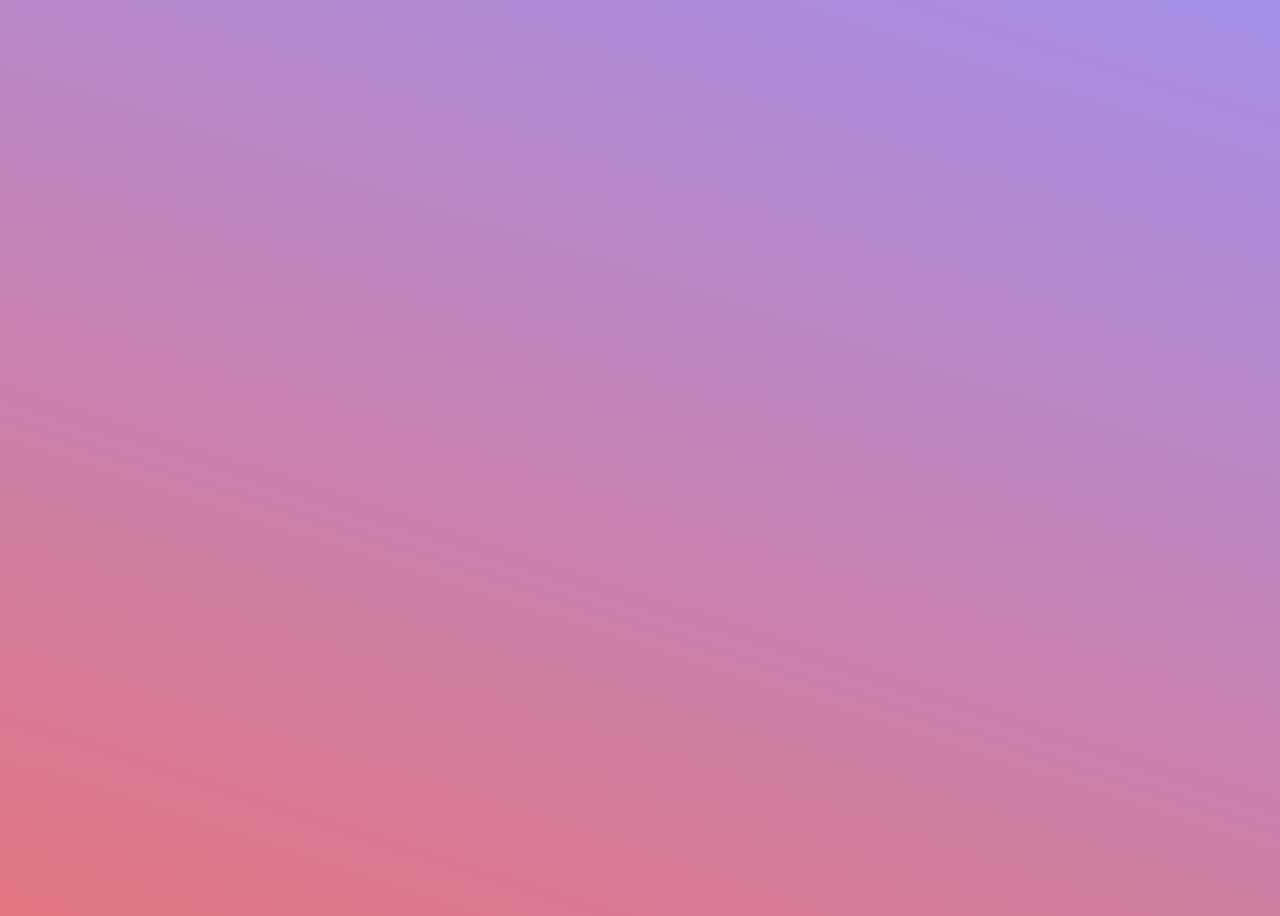
<file: ButterflyShareButton/index.html>
<!DOCTYPE html>
<html lang="en">
<head>
    <meta charset="UTF-8">
    <meta name="viewport" content="width=device-width, initial-scale=1.0">
    <title>Butterfly Share Button</title>
    <link rel="stylesheet" href="style.CSS">
    <link rel="stylesheet" href="https://cdnjs.cloudflare.com/ajax/libs/font-awesome/6.5.2/css/all.min.css" integrity="sha512-SnH5WK+bZxgPHs44uWIX+LLJAJ9/2PkPKZ5QiAj6Ta86w+fsb2TkcmfRyVX3pBnMFcV7oQPJkl9QevSCWr3W6A==" crossorigin="anonymous" referrerpolicy="no-referrer">
</head>
<body>
    <div class="hexagon-wrapper">
        <div class="hexagon">
          <i class="fab fa-facebook"></i>
        </div>
        <div class="hexagon">
            <i class="fab fa-twitter"></i>
        </div>
        <div class="hexagon">
            <i class="fab fa-instagram"></i>
        </div>
        <div class="hexagon">
            <i class="fa-brands fa-youtube"></i>
        </div>
        <div class="hexagon">
            <i class="fa-brands fa-linkedin"></i>
        </div>
        <div class="hexagon">
            <i class="fa-brands fa-github"></i>
        </div>
    </div>
</body>
</html>
</file>
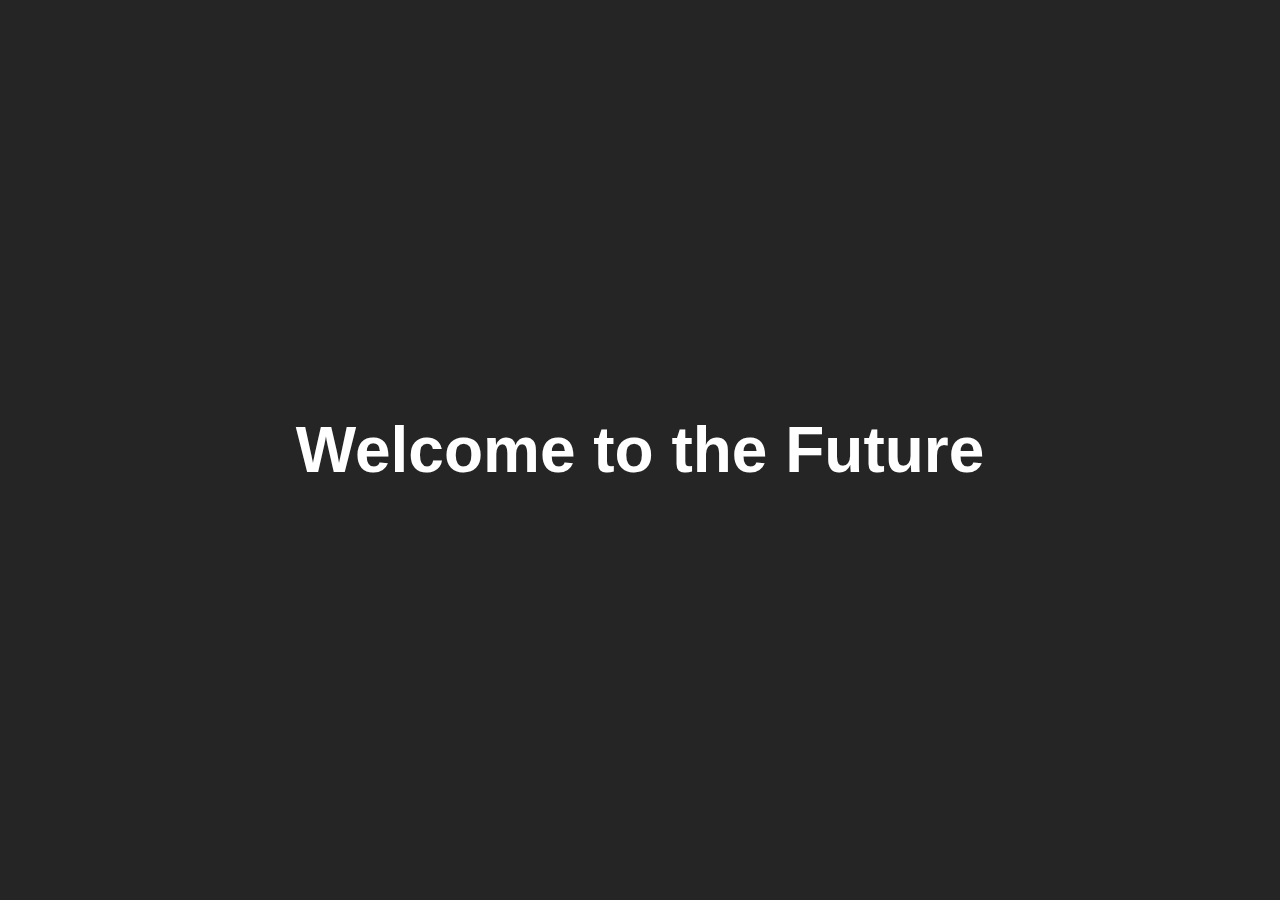
<file: AnimatedText/animate.html>
<!DOCTYPE html>
<html lang="en">
<head>
    <meta charset="UTF-8">
    <meta name="viewport" content="width=device-width, initial-scale=1.0">
    <title>Animated Text</title>
    <link rel="stylesheet" href="animate.CSS">
</head>
<body>
    <div class="container">
        <h1 class="animated-text">Welcome to the Future</h1>
    </div>
</body>
</html>
</file>
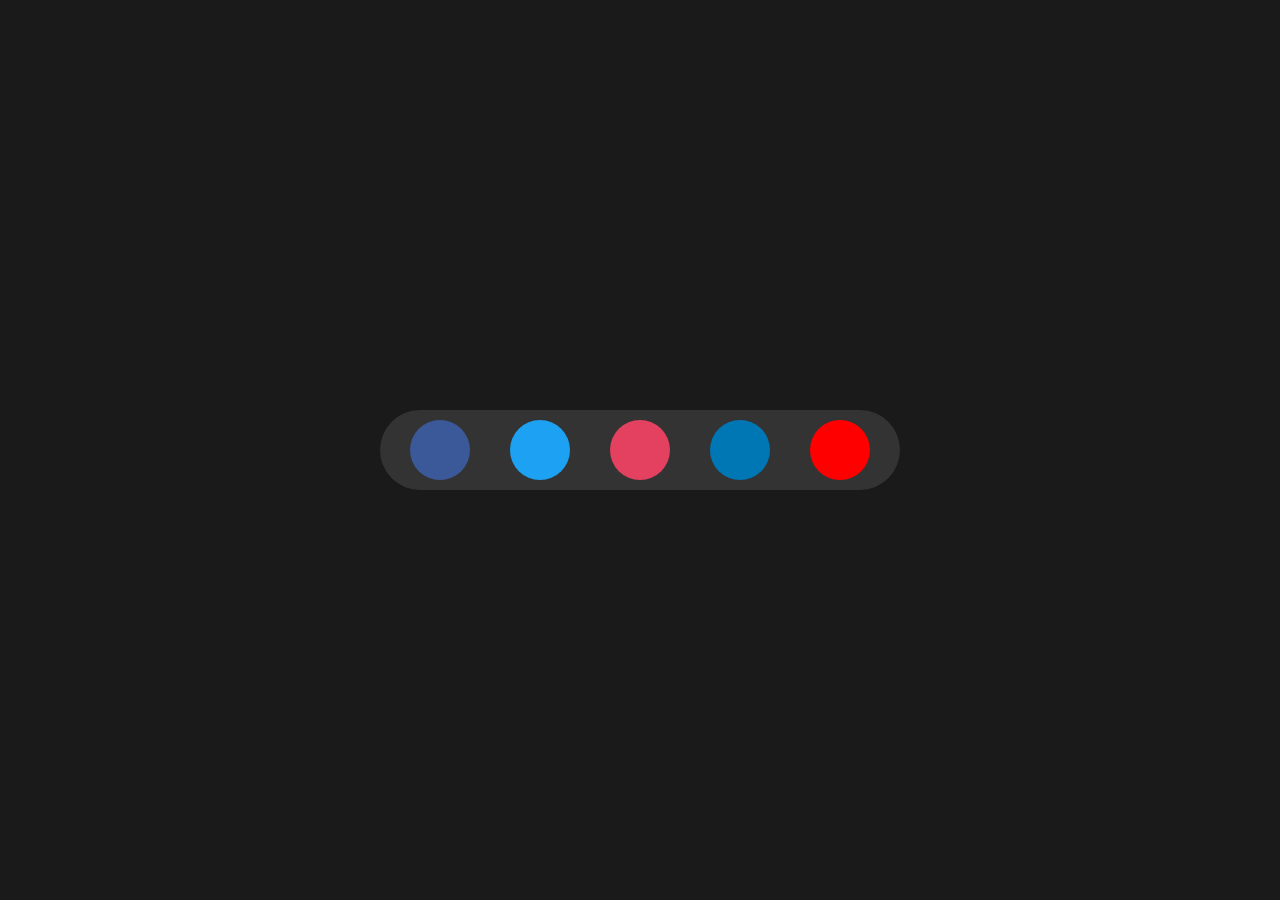
<file: FancySocialMediaIcons/icons.html>
<!DOCTYPE html>
<html lang="en">
<head>
    <meta charset="UTF-8">
    <meta name="viewport" content="width=device-width, initial-scale=1.0">
    <title>Fancy Social Media Icons</title>
    <link rel="stylesheet" href="https://cdnjs.cloudflare.com/ajax/libs/font-awesome/6.5.2/css/all.min.css" integrity="sha512-SnH5WK+bZxgPHs44uWIX+LLJAJ9/2PkPKZ5QiAj6Ta86w+fsb2TkcmfRyVX3pBnMFcV7oQPJkl9QevSCWr3W6A==" crossorigin="anonymous" referrerpolicy="no-referrer">
    <link rel="stylesheet" href="icons.CSS">
</head>
<body>
    <div class="social-icons">
        <a href="https://www.facebook.com/" target="_main" class="icon facebook" data-name="Facebook"><i class="fab fa-facebook-f"></i></a>
        <a href="https://twitter.com/?lang=en" target="_main" class="icon twitter" data-name="Twitter"><i class="fab fa-twitter"></i></a>
        <a href="https://www.instagram.com/" target="_main" class="icon instagram" data-name="Instagram"><i class="fab fa-instagram"></i></a>
        <a href="https://in.linkedin.com/" target="_main" class="icon linkedin" data-name="LinkedIn"><i class="fab fa-linkedin-in"></i></a>
        <a href="https://www.youtube.com/" target="_main" class="icon youtube" data-name="YouTube"><i class="fab fa-youtube"></i></a>
    </div>
</body>
</html>
</file>
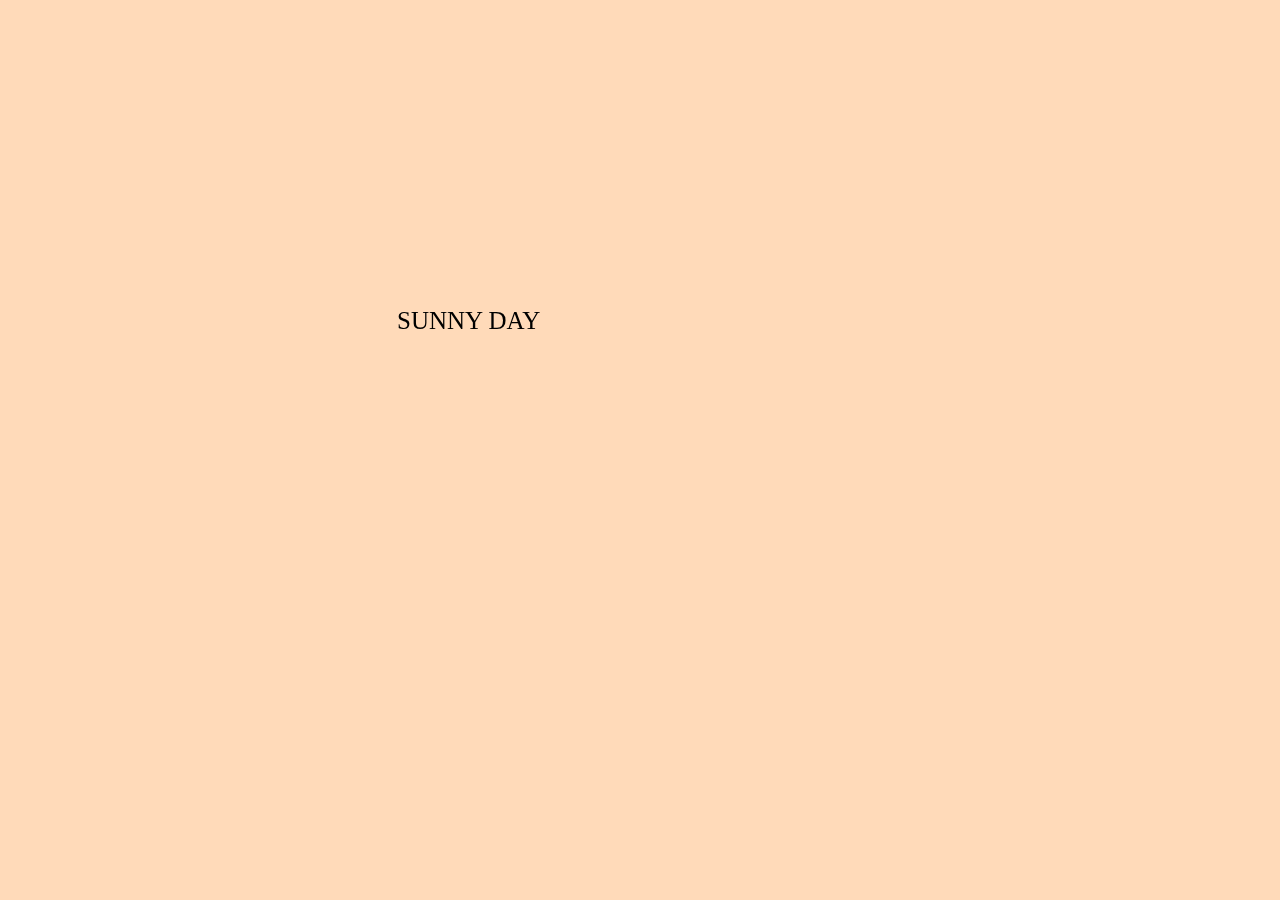
<file: FlipCard/flip.html>
<!DOCTYPE html>
<html lang="en">
<head>
    <meta charset="UTF-8">
    <meta name="viewport" content="width=device-width, initial-scale=1.0">
    <title>Flip Card Effect</title>
    <link rel="stylesheet" href="flip.CSS">
</head>
<body>
    <div class="card">
        <div class="card-inner">
            <div class="card-front">
                <p>SUNNY DAY</p>
            </div>
            <div class="card-back">
                <p>RAINY DAY</p>
            </div>
        </div>
    </div>
</body>
</html>
</file>
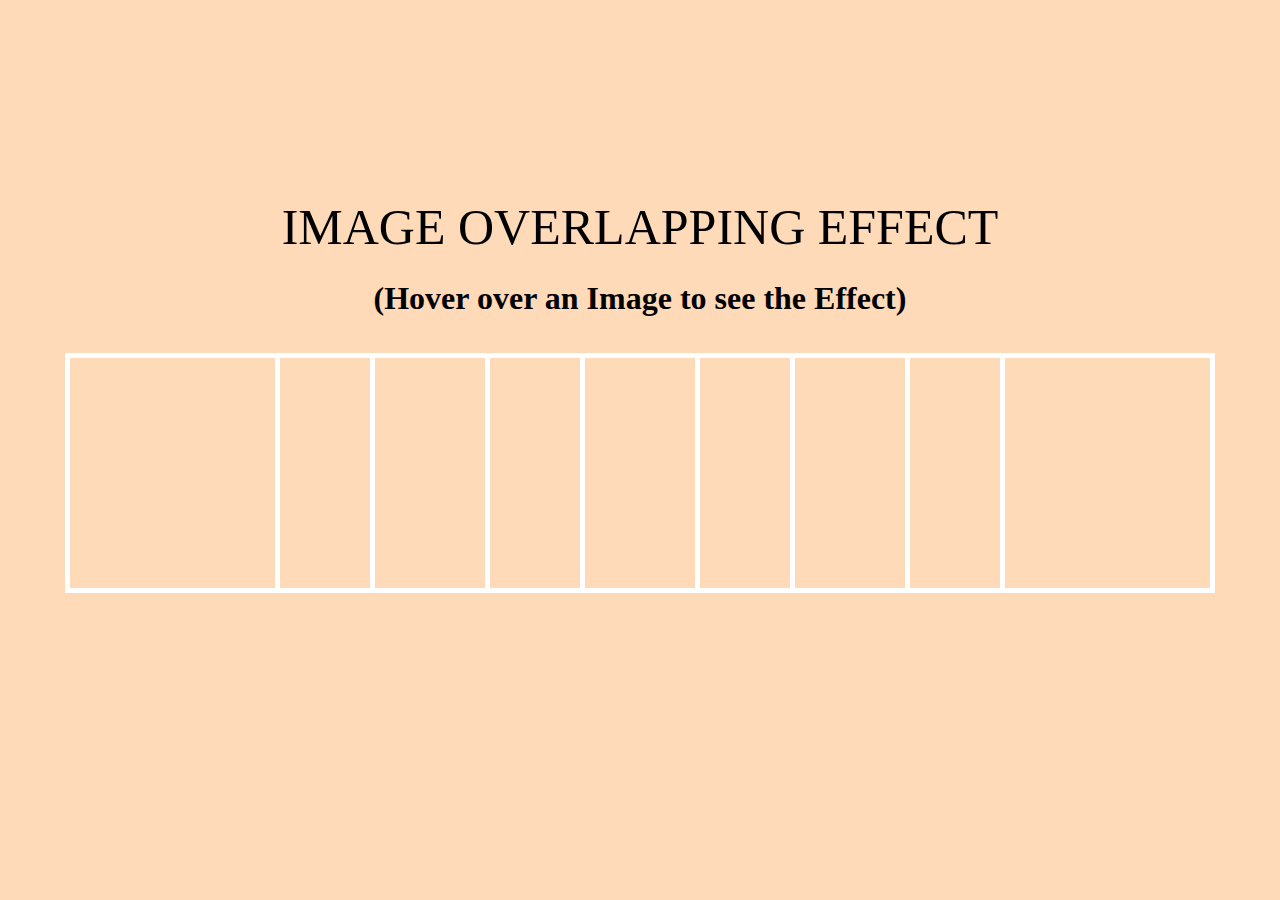
<file: ImageOverLapping/image.html>
<!DOCTYPE html>
<html lang="en">
<head>
    <meta charset="UTF-8">
    <meta name="viewport" content="width=device-width, initial-scale=1.0">
    <title>Image Over Lapping Effect</title>
    <link rel="stylesheet" href="image.CSS">
</head>
<body>
    <p>IMAGE  OVERLAPPING  EFFECT</p>
    <h1>(Hover over an Image to see the Effect)</h1>
    <div class="gallery">
        <div class="image img1"></div>
        <div class="image img2"></div>
        <div class="image img3"></div>
        <div class="image img4"></div>
        <div class="image img5"></div>
    </div>
</body>
</html>
</file>
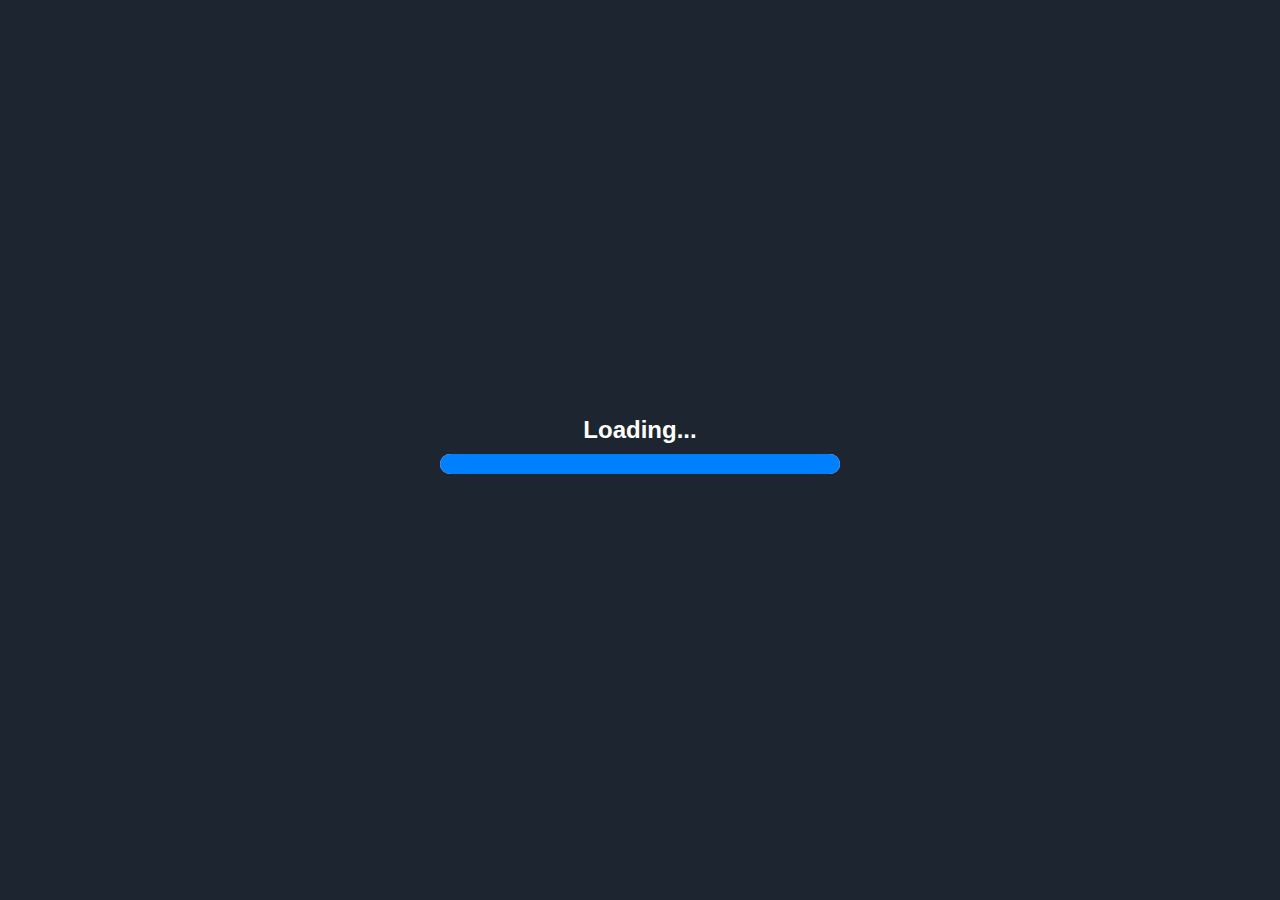
<file: LoadingProgressBar/load.html>
<!DOCTYPE html>
<html lang="en">
<head>
    <meta charset="UTF-8">
    <meta name="viewport" content="width=device-width, initial-scale=1.0">
    <title>Loading Progress Bar</title>
    <link rel="stylesheet" href="load.CSS">
</head>
<body>
    <div class="container">
        <h2>Loading...</h2>
        <div class="progress-bar">
            <div class="progress"></div>
        </div>
    </div>
</body>
</html>
</file>
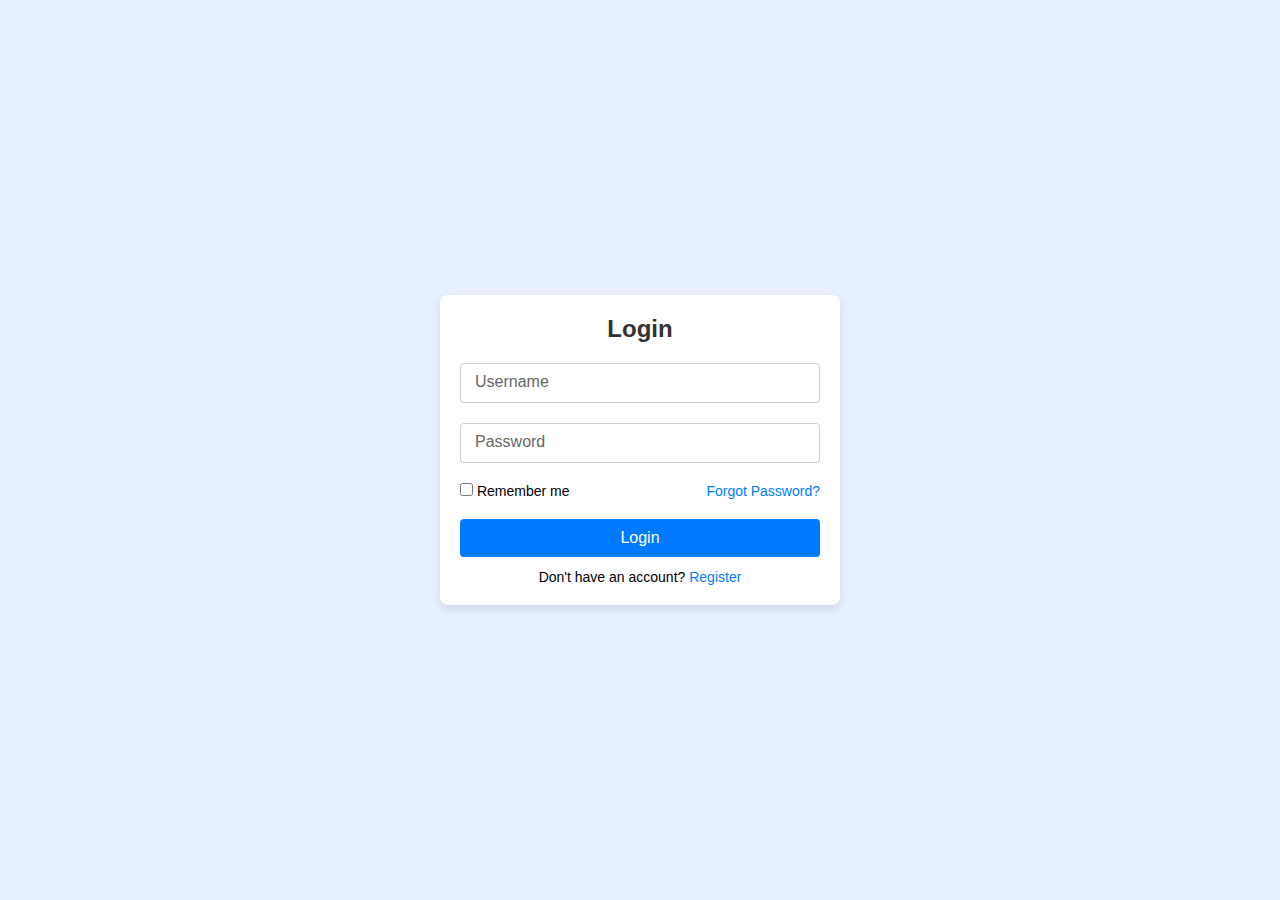
<file: ModernLoginPage/MLP.html>
<!DOCTYPE html>
<html lang="en">
<head>
    <meta charset="UTF-8">
    <meta name="viewport" content="width=device-width, initial-scale=1.0">
    <title>Modern Login Page</title>
    <link rel="stylesheet" href="MLP.CSS">
    <link rel="stylesheet" href="https://cdnjs.cloudflare.com/ajax/libs/font-awesome/6.5.2/css/all.min.css" integrity="sha512-SnH5WK+bZxgPHs44uWIX+LLJAJ9/2PkPKZ5QiAj6Ta86w+fsb2TkcmfRyVX3pBnMFcV7oQPJkl9QevSCWr3W6A==" crossorigin="anonymous" referrerpolicy="no-referrer">
</head>
<body>
    <div class="container">
        <div class="login-box">
            <h2>Login</h2>
            <form>
                <div class="user-box">
                    <input type="text" name="username" required="">
                    <label>Username</label>
                    <i class="fas fa-user icon"></i>
                </div>
                <div class="user-box">
                    <input type="password" name="password" required="">
                    <label>Password</label>
                    <i class="fas fa-lock icon"></i>
                </div>
                <div class="remember-forgot">
                    <label><input type="checkbox"> Remember me</label>
                    <a href="#">Forgot Password?</a>
                </div>
                <button type="submit">Login</button>
                <div class="register">
                    Don't have an account? <a href="#">Register</a>
                </div>
            </form>
        </div>
    </div>
</body>
</html>
</file>
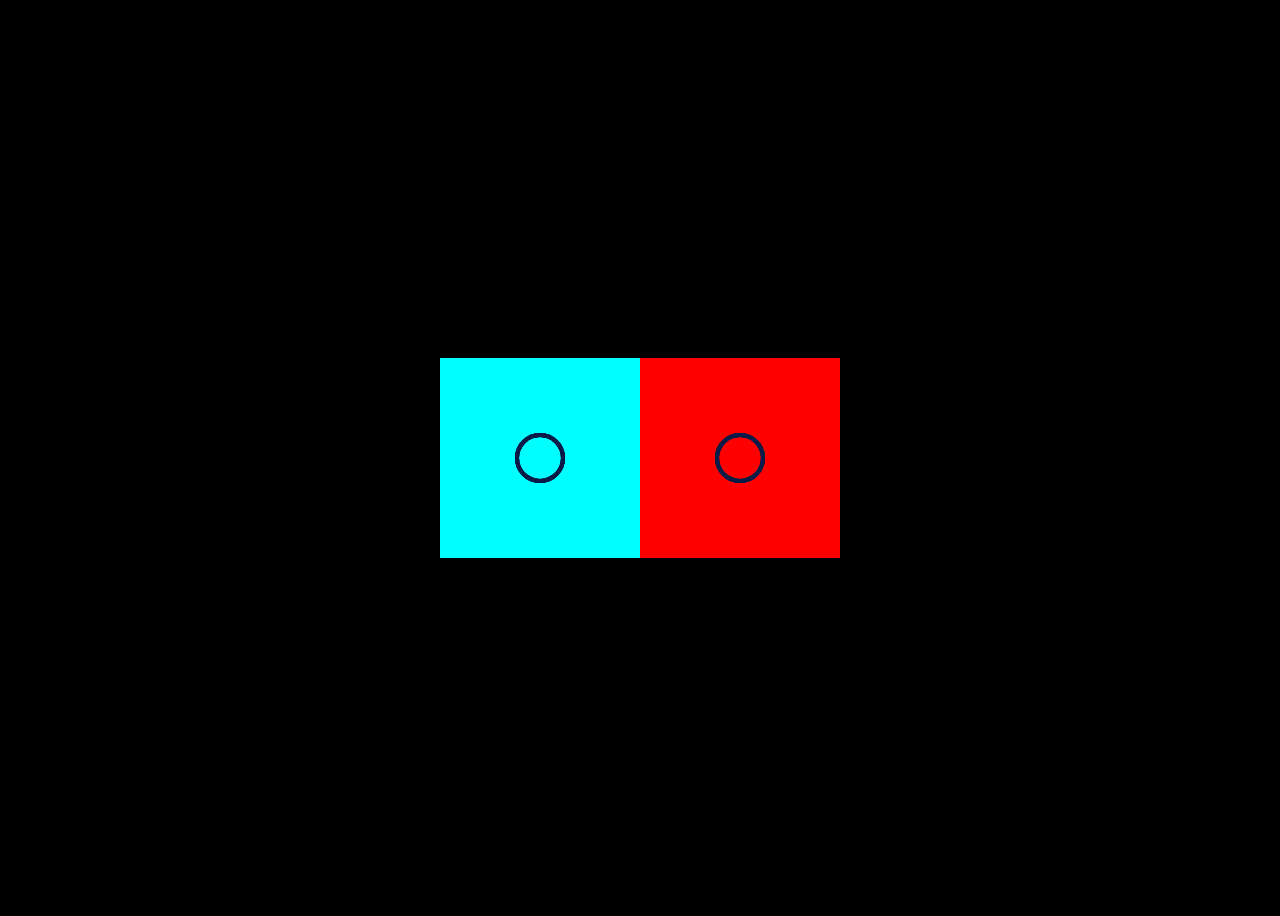
<file: RingLoader/RL.html>
<!DOCTYPE html>
<html lang="en">
<head>
    <meta charset="UTF-8">
    <meta name="viewport" content="width=device-width, initial-scale=1.0">
    <title>Ring Loader</title>
    <link rel="stylesheet" href="RL.CSS">
</head>
<body>
    <div class="container1">
        <div class="loader1">
            <span></span>
            <span></span>
            <span></span>
            <span></span>
        </div>
    </div>
    <div class="container2">
        <div class="loader2">
            <span></span>
            <span></span>
            <span></span>
            <span></span>
        </div>
    </div>
</body>
</html>
</file>
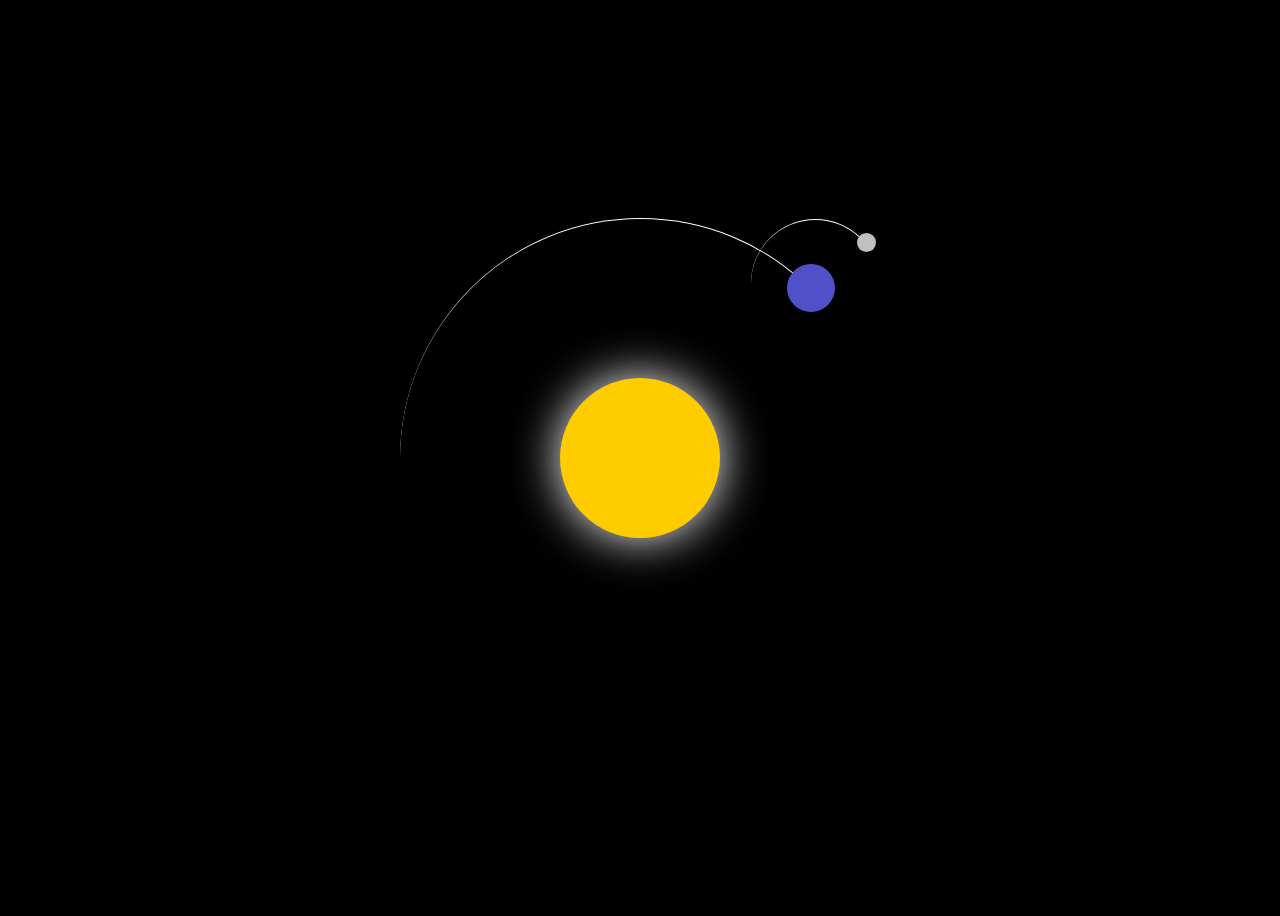
<file: SolarSystem/SS.html>
<!DOCTYPE html>
<html lang="en">
<head>
    <meta charset="UTF-8">
    <meta name="viewport" content="width=device-width, initial-scale=1.0">
    <title>Solar System</title>
    <link rel="stylesheet" href="SS.CSS">
</head>
<body>
    <div class="container">
        <div class="sun"></div>
        <div class="earth">
            <div class="moon"></div>
        </div>
    </div>
</body>
</html>
</file>
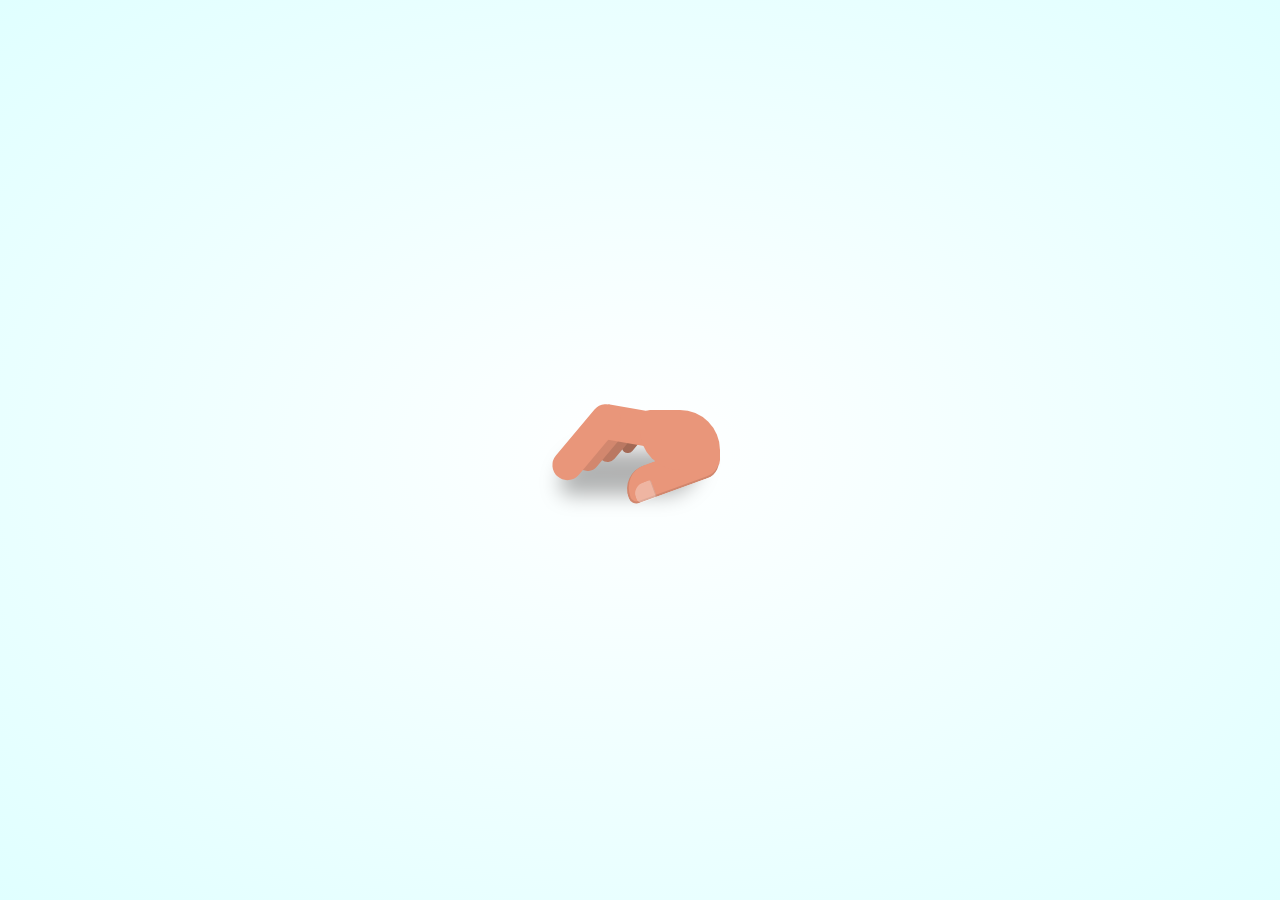
<file: ThinkingHand/think.html>
<!DOCTYPE html>
<html lang="en">
<head>
    <meta charset="UTF-8">
    <meta name="viewport" content="width=device-width, initial-scale=1.0">
    <title>Thinking Hand</title>
    <link rel="stylesheet" href="think.CSS">
</head>
<body>
    <div class="hand">
        <span class="finger thumb"></span>
        <span class="finger"></span>
        <span class="finger"></span>
        <span class="finger"></span>
        <span class="finger"></span>
        <span class="palm"></span>
    </div>
</body>
</html>
</file>
<file: ButterflyShareButton/style.CSS>
body{
    height: 100vh;
    overflow: hidden;
    background: linear-gradient(18deg, #e37682, #a58fe9);
    display: flex;
    flex-wrap: wrap;
    justify-content: space-evenly;
    align-items: center;
}
.hexagon-wrapper{
    margin: auto;
    display: flex;
    justify-content: center;
    align-items: center;
    width: 200px;
    height: 200px;
    cursor: pointer;
    gap: 180px;
}
.hexagon{
    position: relative;
    width: 46%;
    height: 80%;
    margin: auto;
    color: white;
    background: linear-gradient(-180deg, white, #fda3b2);
    display: flex;
    align-content: center;
    justify-content: center;
    transition: 0.5s;
}
.hexagon i{
    z-index: 1;
    margin: auto;
    font-size: 50px;
    color: transparent;
    background: linear-gradient(45deg, #a58fe9, #e37682);
    background-clip: text;
    -webkit-background-clip: text;
}
.hexagon:before, .hexagon:after{
    position: absolute;
    content: "";
    background: inherit;
    height: 100%;
    width: 100%;
    border-radius: 0;
    transition: 0.5s;
    transform-origin: center;
}
.hexagon:before{
    transform: rotateZ(60deg);
}
.hexagon:after{
    transform: rotateZ(-60deg);
}
.hexagon:hover{
    border-radius: 50px;
    transition: 0.5s;
}
.hexagon:hover:before{
    border-radius: 50px;
    transition: 0.5s;
}
.hexagon:hover:after{
    border-radius: 50px;
    transition: 0.5s;
}
</file>
<file: FancySocialMediaIcons/icons.CSS>
*{
    margin: 0;
    padding: 0;
    box-sizing: border-box;
}
body{
    background-color: #1a1a1a;
    display: flex;
    justify-content: center;
    align-items: center;
    height: 100vh;
}
.social-icons{
    height: 80px;
    width: 520px;
    border-radius: 40px;
    display: flex;
    justify-content: center;
    align-items: center;
    background-color: #333333; 
}
.icon{
    position: relative;
    display: inline-block;
    width: 60px;
    height: 60px;
    line-height: 60px;
    text-align: center;
    border-radius: 50%;
    margin: 0 20px;
    font-size: 24px;
    color: #ffffff;
    background-color: #6657f4; 
    transition: background-color 0.3s ease-in-out;
    text-decoration: none;
}
.facebook { background-color: #3b5998; } 
.twitter { background-color: #1da1f2; } 
.instagram { background-color: #e4405f; } 
.linkedin { background-color: #0077b5; } 
.youtube { background-color: #ff0000; } 

.icon:hover {
    background-color: #90EE90; 
}
.icon::before {
    content: attr(data-name);
    position: absolute;
    bottom: calc(100% + 10px);
    left: 50%;
    transform: translateX(-50%);
    padding: 8px;
    background-color: #e0e0e0;
    color: black;
    border-radius: 5px;
    opacity: 0;
    pointer-events: none;
    transition: opacity 0.3s ease-in-out;
}
.icon:hover::before {
    opacity: 1;
}
</file>
<file: FlipCard/flip.CSS>
*{
    padding: 0;
    margin: 0;
}
body{
    display: flex;
    justify-content: center;
    align-items: center;
    height: 100vh;
    background-color: peachpuff;
}
.card{
    width: 500px;
    height: 300px;
    perspective: 1000px;
}
.card-inner{
    width: 100%;
    height: 100%;
    position: relative;
    transform-style: preserve-3d;
    transition: transform 1s;
}
.card:hover .card-inner{
    transform: rotateY(180deg);
}
.card-front, .card-back{
    position: absolute;
    height: 100%;
    width: 100%;
    backface-visibility: hidden;
}
.card-front{
    transform: rotateY(0deg);
    background-image: url("https://t4.ftcdn.net/jpg/01/00/34/13/360_F_100341373_Pq7QzOJOLAvZaJysSYYbeZ9uqEIQV7bk.jpg");
    background-size: cover;
    color: black;
}
.card-back{
    transform: rotateY(180deg);
    background-image: url("https://static.vecteezy.com/system/resources/previews/029/772/537/large_2x/human-daily-life-on-rainy-day-enjoying-rainfall-and-happy-life-lively-rainy-season-concept-generative-ai-free-photo.jpeg");
    background-size: cover;
    color: white;
}
p{
    margin-top: 7px;
    margin-left: 7px;
    font-size: 25px;
    font-weight: 300;
}
</file>
<file: ImageOverLapping/image.CSS>
body{
    display: flex;
    justify-content: center;
    align-items: center;
    flex-direction: column;
    height: 80vh;
    background-color: peachpuff;
}
.gallery{
    display: flex;
    justify-content: center;
    align-items: center;
    width: 1300px;
    height: 230px;
    margin-top: 20px;
}
p{
    font-size: 50px;
    margin-bottom: 2px;
}
.image{
    position: relative;
    margin: 0 -50px;
    transition: 0.5s;
    z-index: 1;
    width: 300px;
    height: 100%;
    border: 5px solid white;
}
.img1{
    background-image: url("https://img.freepik.com/premium-photo/sunset-beautiful-view-nature_580320-1466.jpg?w=360");
    background-size: cover;
}
.img2{
    background-image: url("https://thumbs.dreamstime.com/b/beautiful-view-nature-mountains-near-konigssee-lake-bavaria-germany-blue-sky-clouds-97444419.jpg");
    background-size: cover;
}
.img3{
    background-image: url("https://media.istockphoto.com/id/1470107894/photo/sandcut-beach-falls.webp?b=1&s=170667a&w=0&k=20&c=GrWxl7R_mNTSN-kqNV70rAqtGQi3t3Pkiie3ctli7Ig=");
    background-size: cover;
}
.img4{
    background-image: url("https://img.pikbest.com/origin/09/41/89/286pIkbEsTQAV.jpg!w700wp");
    background-size: cover;
}
.img5{
    background-image: url("https://www.wallpapers13.com/wp-content/uploads/2016/01/Beautiful-scenery-tree-sea-sunset-HD-wallpaper-3842-840x525.jpg");
    background-size: cover;
}
.image:hover{
    transform: translateY(-20px);
    z-index: 2;
}
</file>
<file: LoadingProgressBar/load.CSS>
body{
    display: flex;
    justify-content: center;
    align-items: center;
    height: 95vh;
    background-color: #1d2630;
    font-family: Arial, sans-serif;
}
.container{
    text-align: center;
}
h2{
    color: white;
    font-size: 24px;
    margin-bottom: 10px;
}
.progress-bar{
    width: 400px;
    height: 20px;
    background-color: white;
    border-radius: 10px;
}
.progress{
    height: 100%;
    background-color: rgb(0, 128, 255);
    border-radius: 10px;
    animation: progressAnimation 4s linear infinite;
}
@keyframes progressAnimation{
    0% { width: 0; }
    100% { width: 100%; }
}
</file>
<file: ModernLoginPage/MLP.CSS>
*{
    margin: 0;
    padding: 0;
    box-sizing: border-box;
    font-family: Arial, sans-serif;
}
body{
    height: 100vh;
    display: flex;
    justify-content: center;
    align-items: center;
    background-color: #e6f0ff;
}
.container{
    width: 100%;
    max-width: 400px;
    padding: 20px;
    background-color: #fff;
    border-radius: 8px;
    box-shadow: 0 4px 8px rgba(0,0,0,0.1);
}
.login-box h2{
    text-align: center;
    margin-bottom: 20px;
    color: #333;
}
form{
    display: flex;
    flex-direction: column;
}
.user-box{
    position: relative;
    margin-bottom: 20px;
}
.user-box input{
    width: 100%;
    padding: 10px 40px 10px 10px;
    border: 1px solid #ccc;
    border-radius: 4px;
    font-size: 16px;
}
.user-box label{
    position: absolute;
    top: 10px;
    left: 10px;
    padding: 0 5px;
    background-color: #fff;
    color: #666;
    transition: 0.3s;
    pointer-events: none;
}
.user-box input:focus + label,
.user-box input:valid + label{
    top: -10px;
    left: 10px;
    font-size: 12px;
    color: #007BFF;
}
.icon{
    position: absolute;
    right: 10px;
    top: 50%;
    transform: translateY(-50%);
    color: #999;
}
.remember-forgot{
    display: flex;
    justify-content: space-between;
    align-items: center;
    margin-bottom: 20px;
    font-size: 14px;
}
.remember-forgot a{
    color: #007BFF;
    text-decoration: none;
}
.remember-forgot a:hover{
    text-decoration: underline;
}
button{
    padding: 10px;
    background-color: #007BFF;
    border: none;
    border-radius: 4px;
    color: #fff;
    font-size: 16px;
    cursor: pointer;
    transition: 0.3s;
}
button:hover{
    background-color: #0056b3;
}
.register{
    text-align: center;
    margin-top: 12px;
    font-size: 14px;
}
.register a{
    color: #007BFF;
    text-decoration: none;
}
.register a:hover{
    text-decoration: underline;
}
</file>
<file: RingLoader/RL.CSS>
*{
  box-sizing:border-box
}
body{
  display: flex;
  justify-content: center;
  align-items: center;
  height: 100vh;
  background-color: #000;
}
.container1{
    height: 200px;
    width: 200px;
    background-color: aqua;
    display: flex;
    justify-content: center;
    align-items: center;
}
.container2{
    height: 200px;
    width: 200px;
    background-color: red;
    display: flex;
    justify-content: center;
    align-items: center;
}
.loader1{
  width: 50px;
  height: 50px;
  border-radius: 50%;
  animation: loader 2s infinite ease-in-out;
}
.loader1 span{
  width: 50px;
  height: 50px;
  border-radius: 50%;
  position: absolute;
  border: 4px solid #0B1B48;
}
.loader1 span:nth-child(1){
  animation: span-1 2s ease-in-out infinite;
}
.loader1 span:nth-child(2){
  animation: span-2 2s ease-in-out infinite;
}
.loader1 span:nth-child(3){
  animation: span-3 2s ease-in-out infinite;
}
.loader1 span:nth-child(4){
  animation: span-4 2s ease-in-out infinite;
}
@keyframes loader{
    0% {transform:rotate(-45deg)}
    50%{transform:rotate(-135deg)}
    100%{transform:rotate(-225deg)}
}
@keyframes span-1{
    0% {transform:translate(0);}
    50%{transform:translate(-50px, 0);border-color:#000}
    100%{transform:translate(0);}
}
@keyframes span-2{
    0%{transform:translate(0);}
    50%{transform:translate(50px, 0);border-color: #000}
    100%{transform:translate(0);}
}
@keyframes span-3{
    0%{transform:translate(0);}
    50%{transform:translate(0, -50px);border-color:#000}
    100%{transform:translate(0);}
}
@keyframes span-4{
    0%{transform:translate(0);}
    50%{transform:translate(0, 50px);border-color:#000}
    100%{transform:translate(0);}
}

.loader2{
    width: 50px;
    height: 50px;
    border-radius: 50%;
}
.loader2 span{
    width: 50px;
    height: 50px;
    border-radius: 50%;
    position: absolute;
    border: 4px solid #0B1B48;
}
.loader2 span:nth-child(1){
    animation: span-1 2s ease-in-out infinite;
}
.loader2 span:nth-child(2){
    animation: span-2 2s ease-in-out infinite;
}
.loader2 span:nth-child(3){
    animation: span-3 2s ease-in-out infinite;
}
.loader2 span:nth-child(4){
    animation: span-4 2s ease-in-out infinite;
}
@keyframes span-1{
      0% {transform:translate(0);}
      50%{transform:translate(-50px, 0);border-color:#000}
      100%{transform:translate(0);}
}
@keyframes span-2{
      0%{transform:translate(0);}
      50%{transform:translate(50px, 0);border-color: #000}
      100%{transform:translate(0);}
}
 @keyframes span-3{
      0%{transform:translate(0);}
      50%{transform:translate(0, -50px);border-color:#000}
      100%{transform:translate(0);}
}
@keyframes span-4{
      0%{transform:translate(0);}
      50%{transform:translate(0, 50px);border-color:#000}
      100%{transform:translate(0);}
}
</file>
<file: SolarSystem/SS.CSS>
body{
    height: 100vh;
    display: flex;
    align-items: center;
    justify-content: center;
    background-color: black;
}
.container{
    width: 40em;
    height: 40em;
    position: relative;
}
.sun{
    position: absolute;
    top: 15em;
    left: 15em;
    width: 10em;
    height: 10em;
    background-color: rgb(255, 204, 0);
    border-radius: 50%;
    box-shadow: 0 0 3em white;
}
.earth, .moon{
    position: absolute;
    border-style: solid;
    border-color: white transparent;
    border-width: 0.1em 0.1em 0 0;
    border-radius: 50%;
}
.earth{
    top: 5em;
    left: 5em;
    width: 30em;
    height: 30em;
    animation: revolution 36.5s linear infinite;
}
.moon{
    top: 0;
    right: 0;
    width: 8em;
    height: 8em;
    animation: revolution 5s linear infinite;
}
.earth::before,
.moon::before{
    content: '';
    position: absolute;
    border-radius: 50%;
}
.earth::before{
    top: 2.8em;
    right: 2.8em;
    width: 3em;
    height: 3em;
    background-color: rgb(80, 80, 201);
}
.moon::before{
    top: 0.8em;
    right: 0.2em;
    width: 1.2em;
    height: 1.2em;
    background-color: silver;
}
@keyframes revolution{
    to{
        transform: rotate(360deg);
    }
}
</file>
<file: ThinkingHand/think.CSS>
body{
    margin: 0;
    height: 100vh;
    display: flex;
    align-items: center;
    justify-content: center;
    background: radial-gradient(white, lightcyan);
}
.hand{
    width: 16em;
    height: 8em;
    font-size: 10px;
    position: relative;
    color: darksalmon;
}
.hand::before{
    content: '';
    position: absolute;
    width: 14em;
    height: 4.5em;
    background-color: black;
    border-radius: 4em 1em;
    top: 4em;
    filter: blur(1em) opacity(0.3);
}
.palm{
    position: absolute;
    width: 8em;
    height: 6em;
    background-color: currentColor;
    border-radius: 1em 4em;
    right: 0;
}
.thumb{
    position: absolute;
    width: 9.6em;
    height: 3.2em;
    background-color: currentColor;
    border-radius: 3em 2em 2em 1em;
    right: 0;
    bottom: 1em;
    transform-origin: calc(100% - 2em) 2em;
    transform: rotate(-20deg);
    border-bottom: 0.2em solid rgba(0, 0, 0, 0.1);
    border-left: 0.2em solid rgba(0, 0, 0, 0.1);
}
.thumb::before{
    content: '';
    position: absolute;
    width: 1.9em;
    height: 1.9em;
    background-color: rgba(255, 255, 255, 0.3);
    border-radius: 60% 10% 10% 30%;
    bottom: -0.3em;
    left: 0.5em;
    border-right: 0.1em solid rgba(0, 0, 0, 0.1);
}
.finger:not(:first-child){
    position: absolute;
    width: 6.4em;
    height: 3.5em;
    background-color: currentColor;
    right: 5.2em;
    bottom: 4em;
    transform-origin: 100% 2em;
    transform: rotate(10deg);
    --scale: calc(1 - (5 - var(--n)) * 0.2);
    transform: rotate(10deg) scale(var(--scale));
    filter: brightness(calc(100% - (5 - var(--n)) * 10%));
    animation: tap-upper 1.2s ease-in-out infinite;
    animation-delay: calc((var(--n) - 2) * 0.1s);
}
@keyframes tap-upper{
    0%, 50%, 100% {
        transform: rotate(10deg) scale(var(--scale));
    }
    40% {
        transform: rotate(50deg) scale(var(--scale));
    }
}
.finger:not(:first-child)::before{
    content: '';
    position: absolute;
    width: 9em;
    height: 3em;
    background-color: currentColor;
    right: 4.2em;
    top: 0.2em;
    border-radius: 2em;
    transform-origin: calc(100% - 2em) 2em;
    transform: rotate(-60deg);
}
.finger:nth-child(2) { --n: 2; }
.finger:nth-child(3) { --n: 3; }
.finger:nth-child(4) { --n: 4; }
.finger:nth-child(5) { --n: 5; }
</file>
